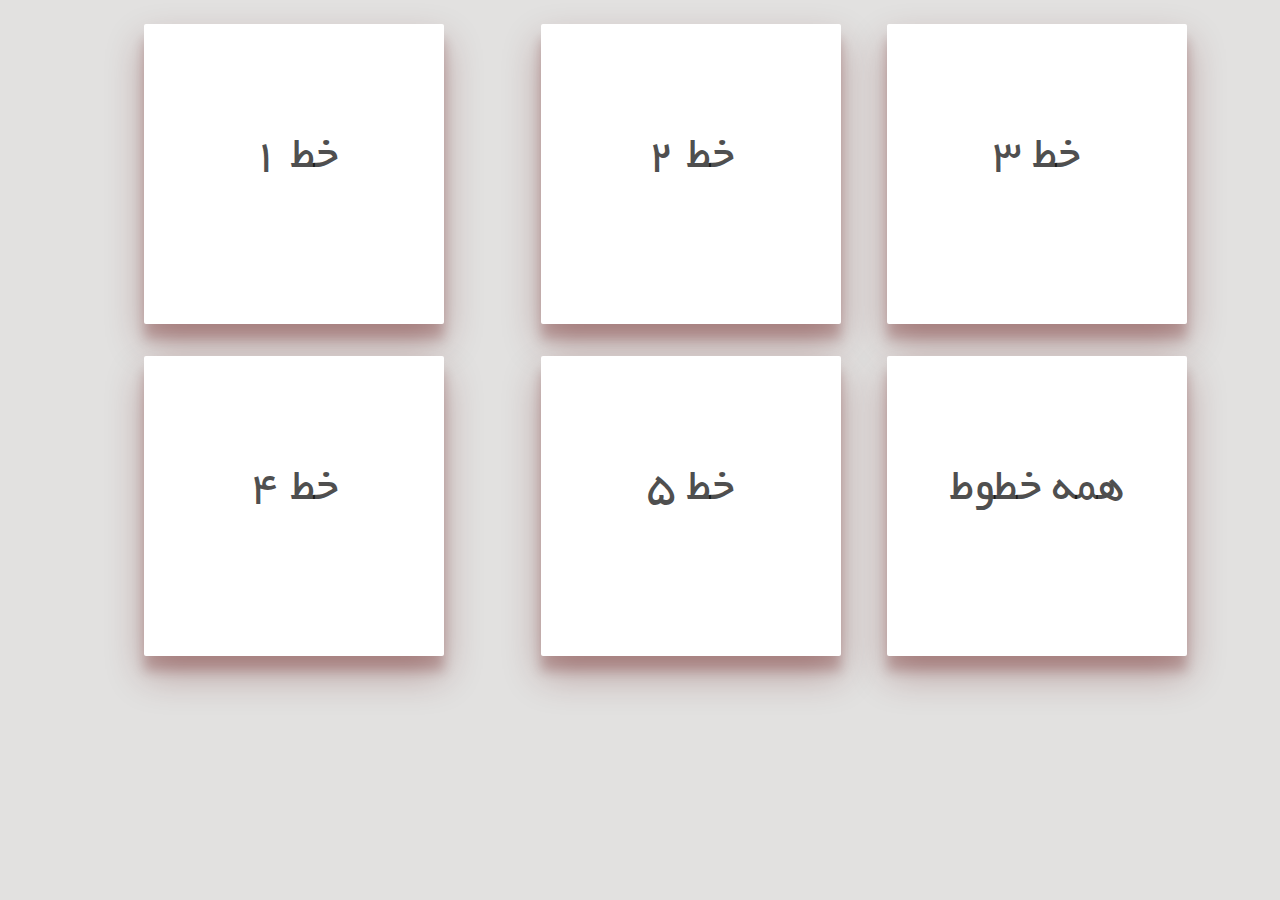
<file: index.html>
<!DOCTYPE html>
<html>
<head>
    <title>خط ۱</title>
    <meta charset="utf-8"/>
    <link href="./Styles/normalize.css" rel="stylesheet" type="text/css" />
    <!-- production version, optimized for size and speed -->
    <link href="./Styles/style.css" rel="stylesheet" />
    <style>
        a{
            text-decoration: none;
            color: inherit;
        }
        .main-page-grid-container{
            display: grid;
            grid-template-columns: repeat(4,1fr);
            margin: 8px;
            margin: 8px auto;
            justify-items: center;
            width: 80%;
        }
        .main-page-grid-cell > div{
            background: #fff;
            color: rgba(0,0,0,0.7);
            border-radius: 2px;
            display: inline-block;
            height: 300px;
            margin: 1rem;
            position: relative;
            width: 300px;
            font-size: 48px;
            line-height: 270px;
            box-shadow: 0 19px 38px rgba(90,0,0,0.30), 0 15px 12px rgba(90,0,0,0.22);
        }
        .main-page-grid-cell div:hover {
            box-shadow: 0 22px 41px rgba(90,0,0,0.30), 0 18px 15px rgba(90,0,0,0.22);
            color: #fff;
            background-color: rgba(190,0,0,0.7);
        }
    </style>
</head>
<body cz-shortcut-listen="true" style="">
    <!-- Elements -->
    <div class="main-page-grid-container">
        <a class="main-page-grid-cell" style="grid-column: 1 / 2;" href="./line1.html"><div >خط ۱</div></a>
        <a class="main-page-grid-cell" style="grid-column: 2 / 4;" href="./line2.html"><div >خط ۲</div></a>
        <a class="main-page-grid-cell" style="grid-column: 4 / 6;" href="./line3.html"><div >خط ۳</div></a>
        <a class="main-page-grid-cell" style="grid-column: 1 / 2;" href="./line4.html"><div >خط ۴</div></a>
        <a class="main-page-grid-cell" style="grid-column: 2 / 4;" href="./line5.html"><div >خط ۵</div></a>
        <a class="main-page-grid-cell" style="grid-column: 4 / 6;" href="./lineAll.html"><div >همه خطوط</div></a>
    </div>
    <!-- Scripts -->
</body>
</html>
</file>
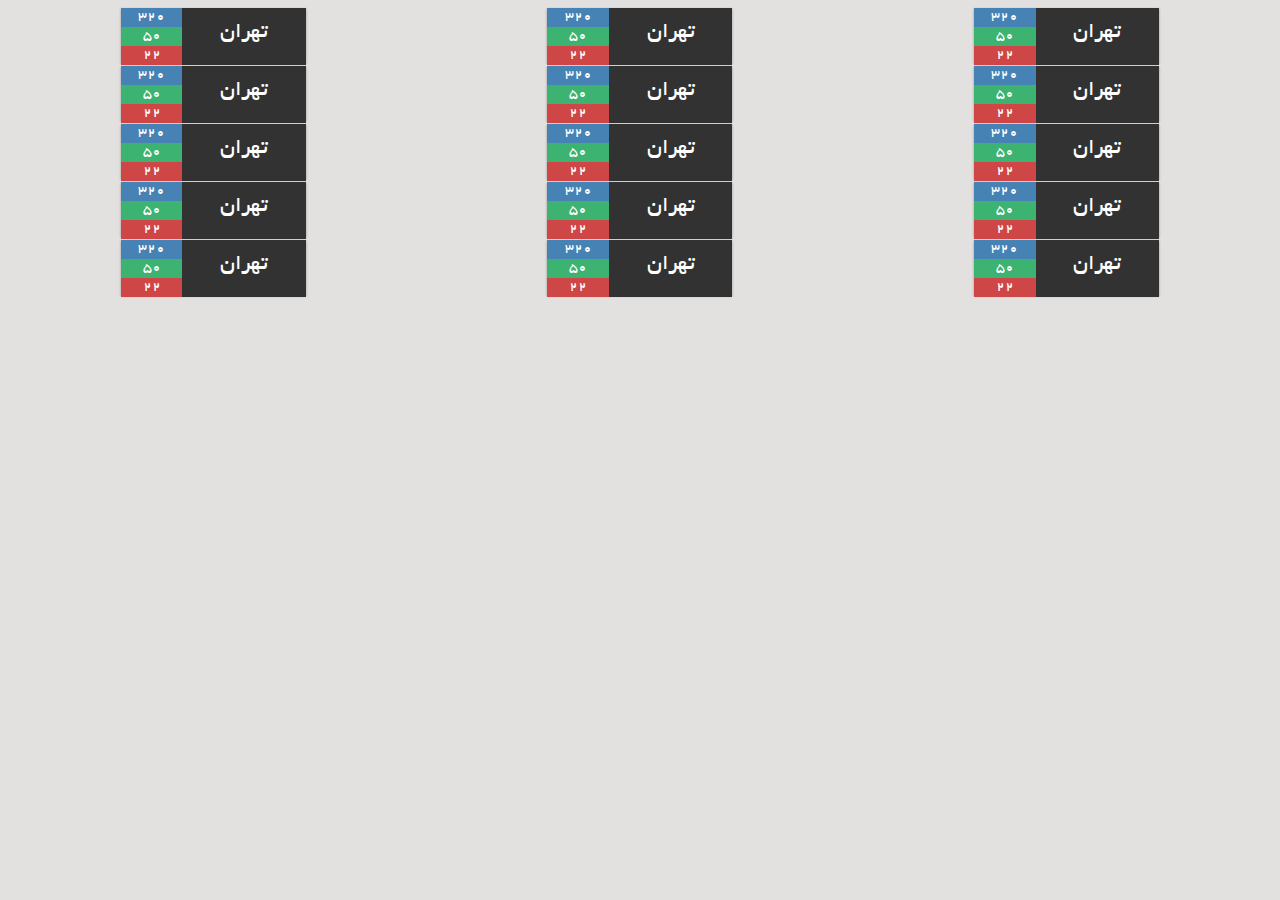
<file: line1.html>
<!DOCTYPE html>
<html>
<head>
    <title>خط ۱</title>
    <meta charset="utf-8"/>
    <link href="./Styles/normalize.css" rel="stylesheet" type="text/css" />
    <!-- production version, optimized for size and speed -->
    <script src="./Scripts/vue.js"></script>
    <script src="./Scripts/axios.min.js"></script>
    <link href="./Styles/style.css" rel="stylesheet" />
</head>
<body cz-shortcut-listen="true" style="">
    <!-- Elements -->
    <div id="app">
        <div  class="card-container">
            <div class="cards-col"  v-for="line in lines">
                <box v-for="box in line.items"  v-bind:box="box"></box>
            </div>
        </div>
    </div>
    <!-- Scripts -->
    <script>
        var globObj = {} ;
        globObj.lines = [];
        var line1 ={
            items :  [
            {
                "city" : "تهران",
                "baghalData" : 320 ,
                "vorodData" : 50 ,
                "khorojData" : 22
            },{
                "city" : "تهران",
                "baghalData" : 320 ,
                "vorodData" : 50 ,
                "khorojData" : 22
            },{
                "city" : "تهران",
                "baghalData" : 320 ,
                "vorodData" : 50 ,
                "khorojData" : 22
            },{
                "city" : "تهران",
                "baghalData" : 320 ,
                "vorodData" : 50 ,
                "khorojData" : 22
            },{
                "city" : "تهران",
                "baghalData" : 320 ,
                "vorodData" : 50 ,
                "khorojData" : 22
            }
            ]
        };
        var line2 ={
            items :  [
            {
                "city" : "تهران",
                "baghalData" : 320 ,
                "vorodData" : 50 ,
                "khorojData" : 22
            },{
                "city" : "تهران",
                "baghalData" : 320 ,
                "vorodData" : 50 ,
                "khorojData" : 22
            },{
                "city" : "تهران",
                "baghalData" : 320 ,
                "vorodData" : 50 ,
                "khorojData" : 22
            },{
                "city" : "تهران",
                "baghalData" : 320 ,
                "vorodData" : 50 ,
                "khorojData" : 22
            },{
                "city" : "تهران",
                "baghalData" : 320 ,
                "vorodData" : 50 ,
                "khorojData" : 22
            }
            ]
        };
        var line3 ={
            items :  [
            {
                "city" : "تهران",
                "baghalData" : 320 ,
                "vorodData" : 50 ,
                "khorojData" : 22
            },{
                "city" : "تهران",
                "baghalData" : 320 ,
                "vorodData" : 50 ,
                "khorojData" : 22
            },{
                "city" : "تهران",
                "baghalData" : 320 ,
                "vorodData" : 50 ,
                "khorojData" : 22
            },{
                "city" : "تهران",
                "baghalData" : 320 ,
                "vorodData" : 50 ,
                "khorojData" : 22
            },{
                "city" : "تهران",
                "baghalData" : 320 ,
                "vorodData" : 50 ,
                "khorojData" : 22
            }
            ]
        };
        globObj.lines.push(line1,line2,line3);
        
    </script>
    <script  src="./Scripts/app.js"></script>
</body>
</html>
</file>
<file: Styles/style.css>
@font-face {
    font-family: 'BYekan';
    src: url('../Fonts/BYekan.eot?#') format('eot'), url('../Fonts/BYekan.ttf') format('truetype'), url('../Fonts/BYekan.woff') format('woff');
}
*{
    font-family: 'BYekan';
}
body {
    background: #e2e1e0;
    text-align: center;
}
.card-container{
    display: grid;
    grid-template-columns: repeat(3,1fr);
    margin: 8px;
    margin: 8px auto;
    justify-items: center;
}
.card{
    width: 185px;
    font-size: 28px;
    color: white;
    /* box-shadow: 3px 3px 5px 6px #ccc; */
    display: grid;
    grid-template-columns: repeat(3,1fr);
    height: 55px;
    box-shadow: 0 1px 3px rgba(0,0,0,0.12), 0 1px 2px rgba(0,0,0,0.24);
    transition: all 0.3s cubic-bezier(.25,.8,.25,1);
}
.card:hover {
    box-shadow: 0 14px 28px rgba(0,0,0,0.25), 0 10px 10px rgba(0,0,0,0.22);
}
.red{
    background-color: #cf4647;
}
.gray{
    background-color: steelblue;
}
.green{
    background-color: mediumseagreen;
}
.red,.gray,.green{
    grid-column: 1 / 2;
    text-align: center;
    font-size: 15px;
    height: 19px;
    line-height: 19px;
}
.in-card{
    grid-column: 2 / 4;
    grid-row: 1 / 4;
    background-color: #323232;
    text-align: center;
    font-size: 23px;
    line-height: 52px;
    
}
.cards-col{
    display: grid;
    grid-gap: 8px;
    grid-auto-rows: 50px;
}
</file>
